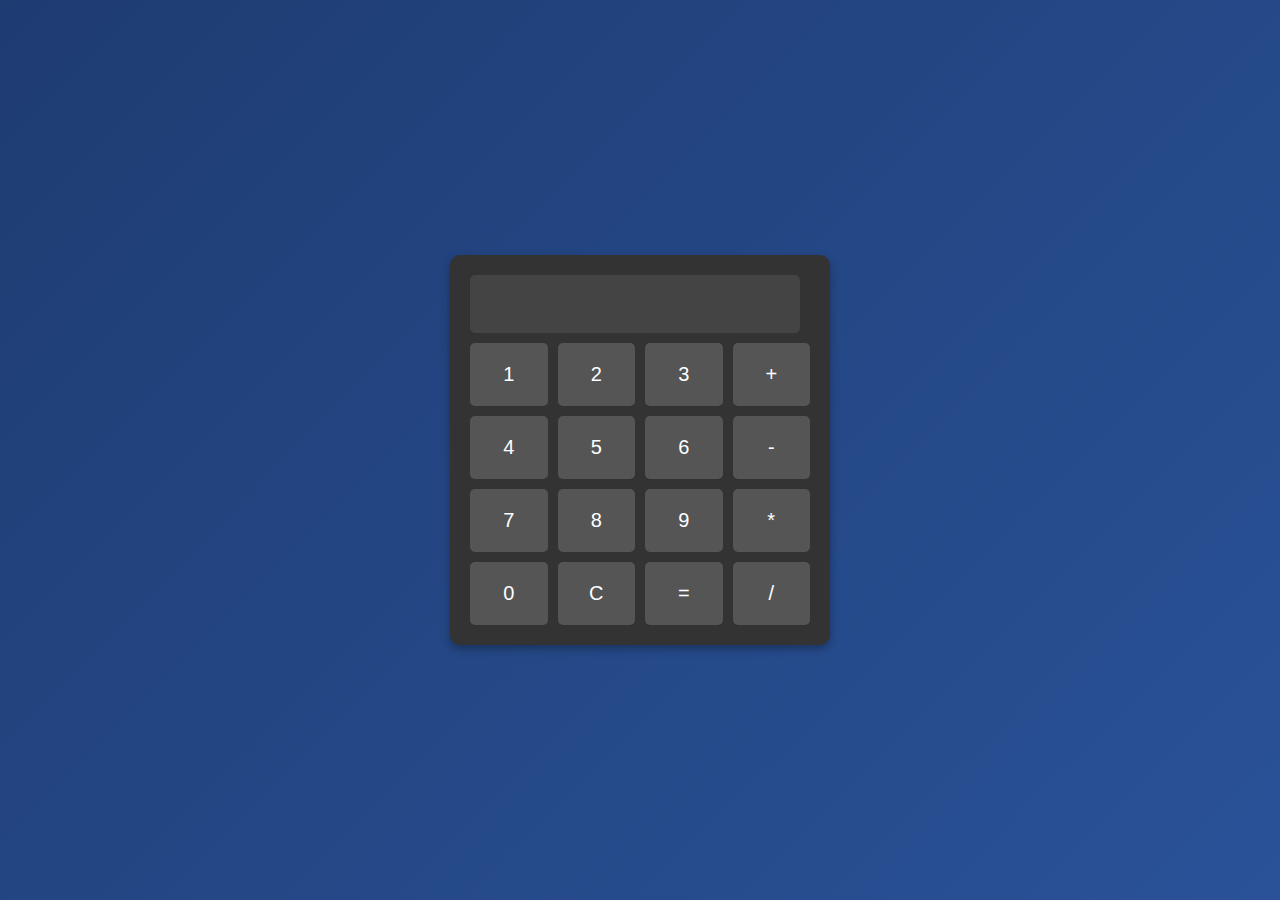
<file: calculator/index.html>
<!DOCTYPE html>
<html lang="en">
<head>
    <meta charset="UTF-8">
    <meta name="viewport" content="width=device-width, initial-scale=1.0">
    <title>Simple Calculator</title>
    <link rel="stylesheet" href="styles.css">
</head>
<body>
    <div class="calculator-container">
        <div class="calculator">
            <input type="text" id="display" disabled>
            <div class="buttons">
                <button onclick="appendNumber('1')">1</button>
                <button onclick="appendNumber('2')">2</button>
                <button onclick="appendNumber('3')">3</button>
                <button onclick="setOperator('+')">+</button>
                <button onclick="appendNumber('4')">4</button>
                <button onclick="appendNumber('5')">5</button>
                <button onclick="appendNumber('6')">6</button>
                <button onclick="setOperator('-')">-</button>
                <button onclick="appendNumber('7')">7</button>
                <button onclick="appendNumber('8')">8</button>
                <button onclick="appendNumber('9')">9</button>
                <button onclick="setOperator('*')">*</button>
                <button onclick="appendNumber('0')">0</button>
                <button onclick="clearDisplay()">C</button>
                <button onclick="calculate()">=</button>
                <button onclick="setOperator('/')">/</button>
            </div>
        </div>
    </div>
    <script src="script.js"></script>
</body>
</html>
</file>
<file: calculator/styles.css>
body {
    font-family: 'Arial', sans-serif;
    display: flex;
    justify-content: center;
    align-items: center;
    height: 100vh;
    background: linear-gradient(135deg, #1e3c72, #2a5298);
    margin: 0;
}

.calculator-container {
    display: flex;
    justify-content: center;
    align-items: center;
    width: 100%;
    height: 100%;
}

.calculator {
    background-color: #333;
    padding: 20px;
    border-radius: 10px;
    box-shadow: 0 4px 8px rgba(0,0,0,0.3);
}

#display {
    width: calc(100% - 40px); /* Adjusted width */
    padding: 15px;
    font-size: 24px;
    text-align: right;
    border: none;
    border-radius: 5px;
    margin-bottom: 10px;
    background-color: #444;
    color: #fff;
}

.buttons {
    display: grid;
    grid-template-columns: repeat(4, 1fr);
    gap: 10px;
}

button {
    padding: 20px;
    font-size: 20px;
    border: none;
    border-radius: 5px;
    cursor: pointer;
    background-color: #555;
    color: white;
}

button:hover {
    background-color: #666;
}
</file>
